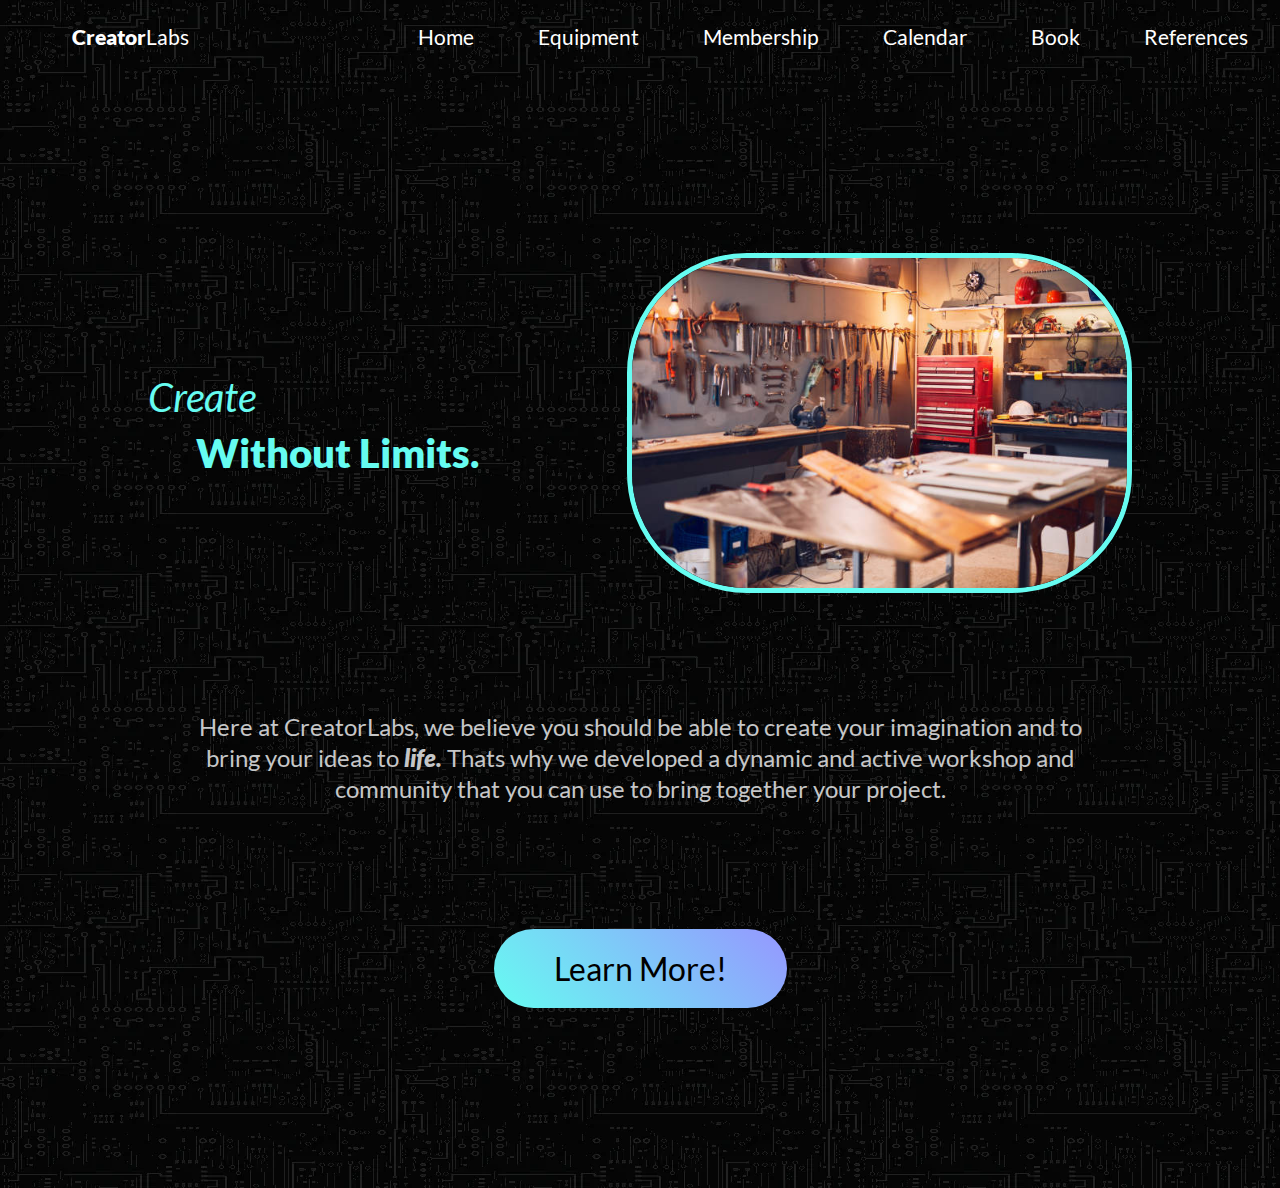
<file: index.html>
<!-- 
    WEBSITE HOMEPAGE -- Includes info like what the community is for, and brief overviews of the website. Also includes navbar to navigate to other important info
-->

<!DOCTYPE html>
<html lang="en">
<head>
    <!-- Setting up website attributes and linking images/files to the page. -->
    <meta charset="UTF-8">
    <meta name="viewport" content="width=device-width, initial-scale=1.0">
    <title>CreatorLabs</title>
    <link rel="icon" type="image/x-icon" href="images/cog_icon.jpg">
    <link rel="stylesheet" href="fonts.css">
    <link rel="stylesheet" href="navbar.css">
    <link rel="stylesheet" href="index.css">
</head>
<body>
    <!-- Header of webpage -->
    <header>
        <!-- Website Navbar -->
        <nav>
            <ul class="nav-list">
                <li class="nav-item">
                    <a href="index.html"><b>Creator</b>Labs</a>
                </li>
                <li class="nav-item">
                    <a href="index.html">Home</a>
                </li>
                <li class="nav-item">
                    <a href="equipment.html">Equipment</a>
                </li>
                <li class="nav-item">
                    <a href="membership.html">Membership</a>
                </li>
                <li class="nav-item">
                    <a href="calendar.html">Calendar</a>
                </li>
                <li class="nav-item">
                    <a href="booking.html">Book</a>
                </li>
                <li class="nav-item">
                    <a href="references.html">References</a>
                </li>
            </ul>
        </nav>
    </header>

    <!-- Body of webpage -->
    <main id="doc-body">
        <div class="doc-filler"></div>

        <!-- Title/motto of webpage -->
        <div id="doc-title">
            <em>Create</em> <br> &nbsp; &nbsp; &nbsp; <b>Without Limits.</b>
        </div>

        <!-- Workshop image -->
        <div id="workshop-img">
            <img src="images/workshop.jpg">    
        </div>

        <!-- Company summary/description -->
        <div id="doc-description">
            <p>
                Here at CreatorLabs, we believe you should be able to create your imagination and to bring your ideas to <i><b>life.</b></i>
                Thats why we developed a dynamic and active workshop and community that you can use to bring together your project.
            </p>
        </div>

        <!-- "Learn more" button -->
        <div class="flex-break"></div>
        <button id="learn-more-button" title="Learn More!"><a href="membership.html" style="text-decoration: none; color: var(--secondary-text-color);">Learn More!</a></button>
        <div class="flex-break"></div>
    </main>

    <!-- Footer of le webpage -->
    <footer id="doc-footer">
        
    </footer>
</body>
</html>
</file>
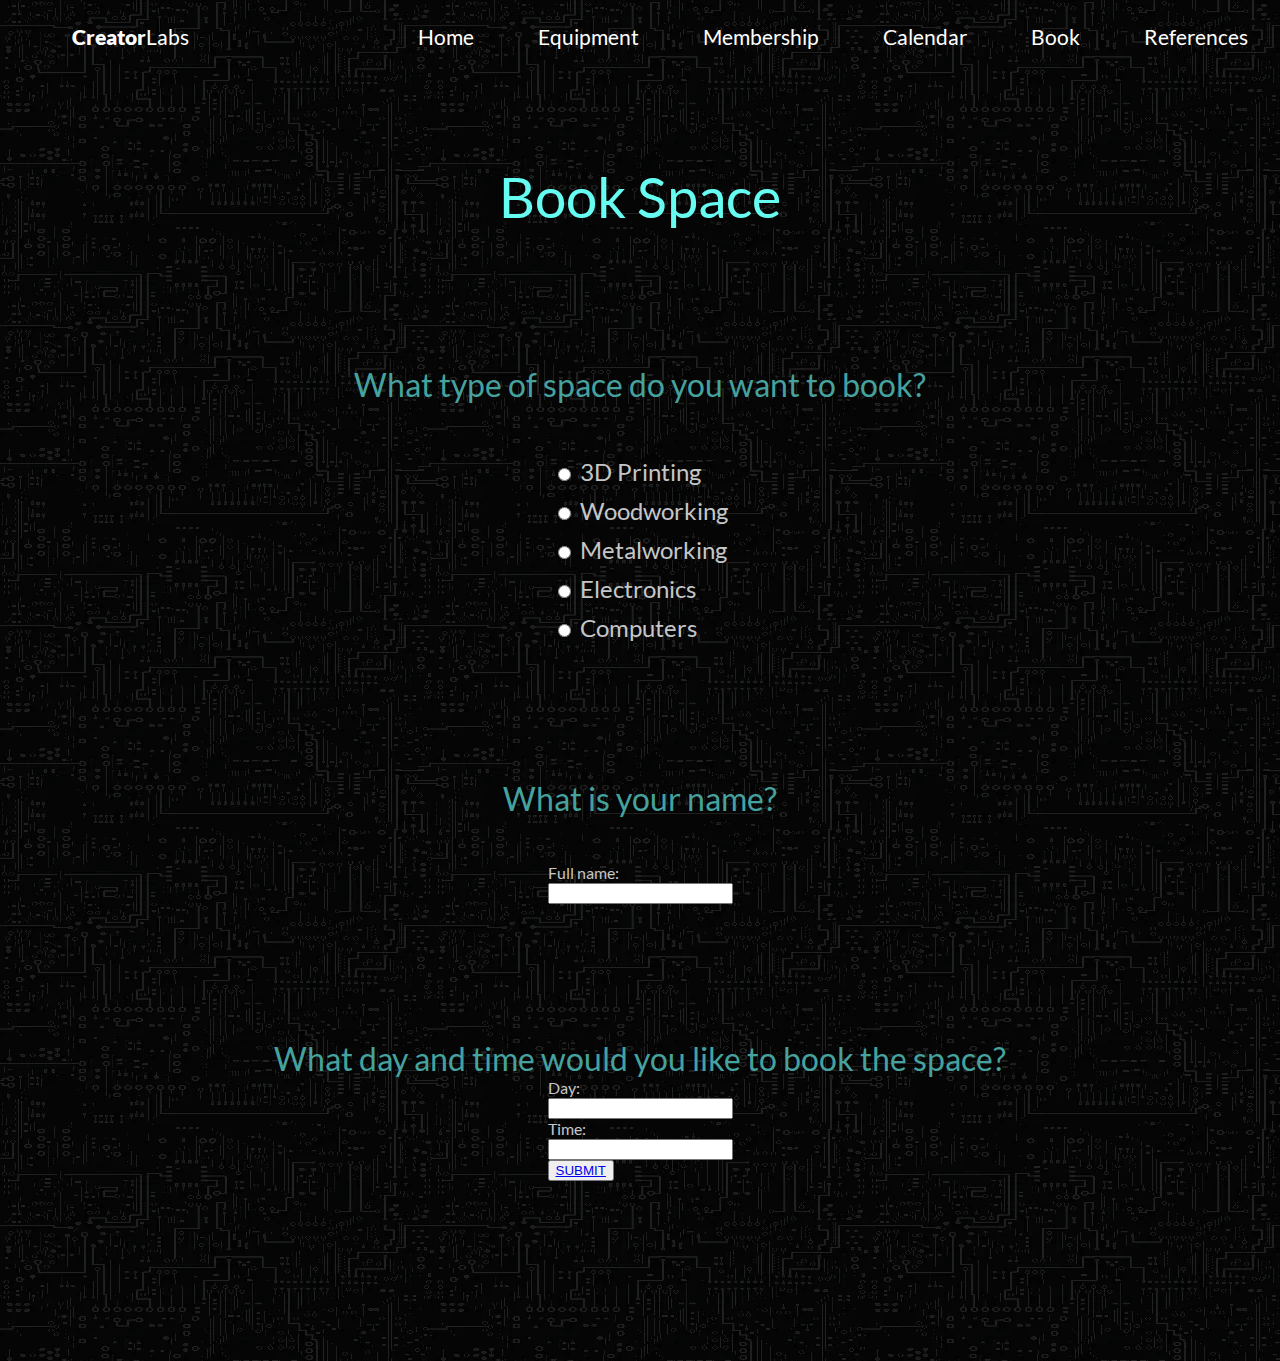
<file: booking.html>
<!DOCTYPE html>
<html lang="en">
<head>
    <!-- Setting up website attributes and linking images/files to the page. -->
    <meta charset="UTF-8">
    <meta name="viewport" content="width=device-width, initial-scale=1.0">
    <title>CreatorLabs</title>
    <link rel="icon" type="image/x-icon" href="images/cog_icon.jpg">
    <link rel="stylesheet" href="fonts.css">
    <link rel="stylesheet" href="navbar.css">
    <link rel="stylesheet" href="booking.css">
</head>
<body>
    <!-- Header of webpage -->
    <header>
        <!-- Website Navbar -->
        <nav>
            <ul class="nav-list">
                <li class="nav-item">
                    <a href="index.html"><b>Creator</b>Labs</a>
                </li>
                <li class="nav-item">
                    <a href="index.html">Home</a>
                </li>
                <li class="nav-item">
                    <a href="equipment.html">Equipment</a>
                </li>
                <li class="nav-item">
                    <a href="membership.html">Membership</a>
                </li>
                <li class="nav-item">
                    <a href="calendar.html">Calendar</a>
                </li>
                <li class="nav-item">
                    <a href="booking.html">Book</a>
                </li>
                <li class="nav-item">
                    <a href="references.html">References</a>
                </li>
            </ul>
        </nav>
    </header>

    <!-- Body of webpage -->
    <main id="doc-body">
        <div class="flex-break"></div>

        <div id="doc-title">Book Space</div>
        <div class="flex-break"></div>

        <div id="secondary-title">What type of space do you want to book?</div>
        <div class="flex-break"></div>

        <form id="booking-form">
            <input type="radio" id="3d-printing" value="3D printing" name="space-type">
            <label for="3d-printing" id="booking-form-element">3D Printing</label>
            <br>

            <input type="radio" id="woodworking" value="Woodworking" name="space-type">
            <label for="woodworking" id="booking-form-element">Woodworking</label>
            <br>

            <input type="radio" id="metalworking" value="Metalworking" name="space-type">
            <label for="metalworking" id="booking-form-element">Metalworking</label>
            <br>

            <input type="radio" id="electronics" value="Electronics" name="space-type">
            <label for="electronics" id="booking-form-element">Electronics</label>
            <br>

            <input type="radio" id="computers" value="Computers" name="space-type">
            <label for="computers" id="booking-form-element">Computers</label>
        </form>

        <div class="flex-break"></div>
        <div id="secondary-title-2">What is your name?</div>
        <div class="flex-break"></div>

        <form id="name-form">
            <label for="name" id="name-input">Full name:</label>
            <br>
            <input type="text" id="name"name="name" ;>
            <br>
        </form>

        <div class="flex-break"></div>
        <div id="secondary-title-3">What day and time would you like to book the space?</div>
        <div class="flex-break"></div>

        <form id="date-time-form">
            <label for="name" id="date-input">Day:</label>
            <br>
            <input type="text" id="name"name="name" ;>
            <br>

            <label for="name" id="date-input">Time:</label>
            <br>
            <input type="text" id="name"name="name" ;>
            <br>

            <button type="submit" name="submit-button" value="submit"><a href="index.html">SUBMIT</a></button>
        </form>
    </main>

    <!-- Footer of le webpage -->
    <footer id="doc-footer">
        
    </footer>
</body>
</html>
</file>
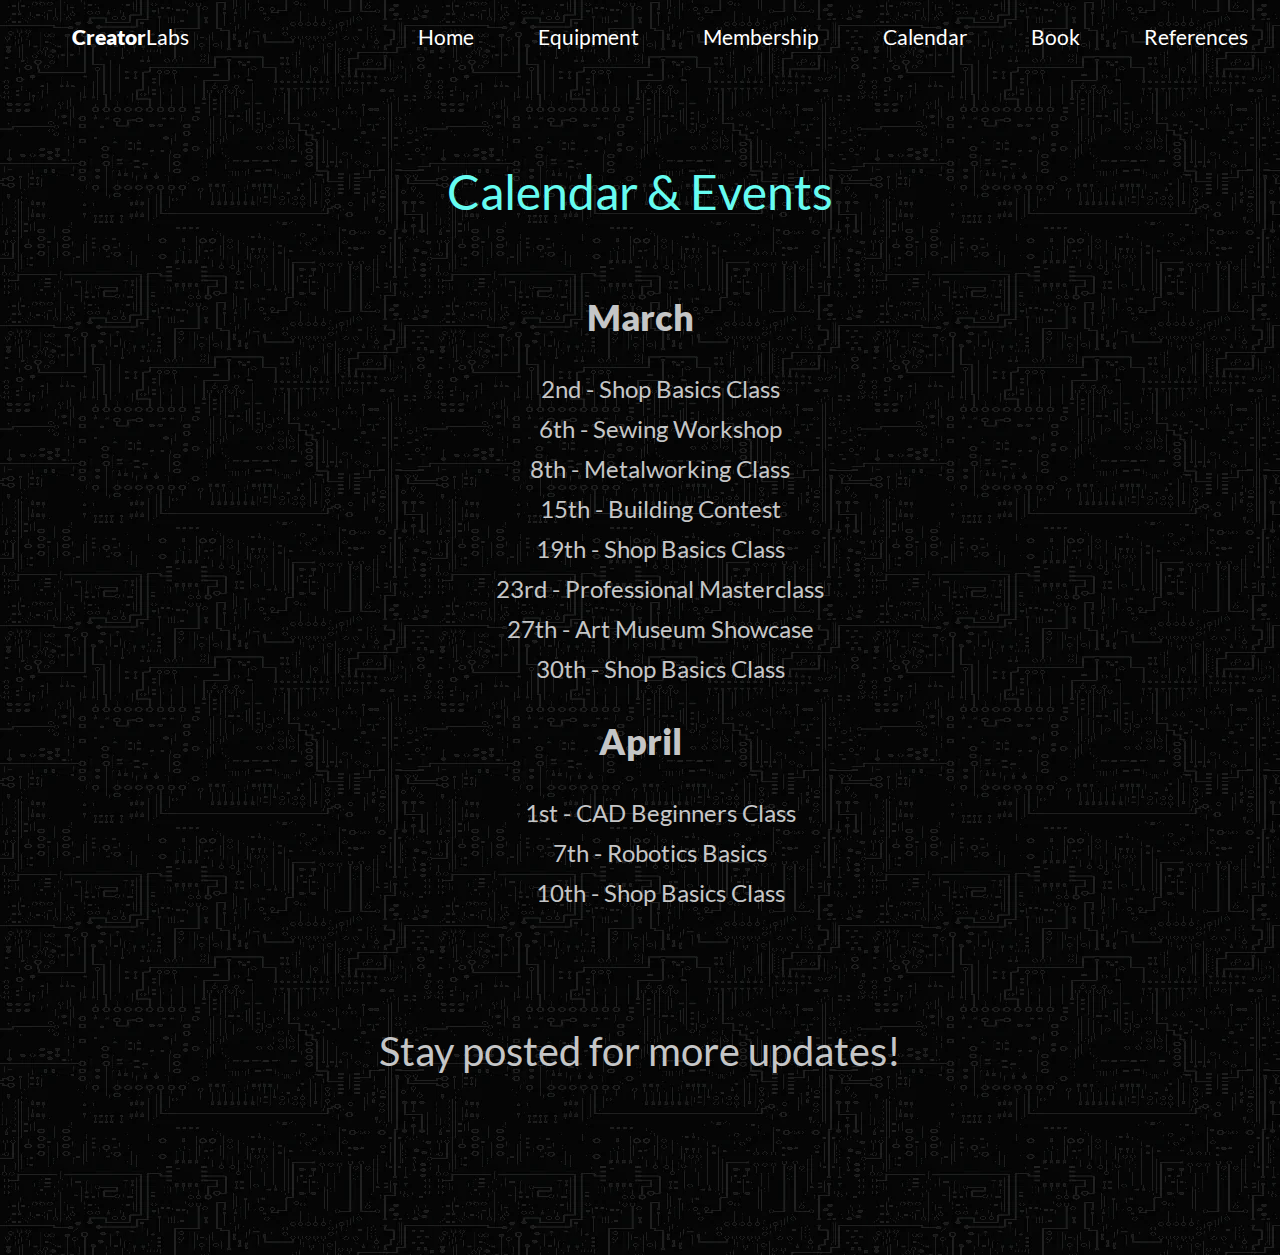
<file: calendar.html>
<!--
    CALENDAR WEBPAGE -- Shows calendar and event schedule for CreatorLabs
-->

<!DOCTYPE html>
<html lang="en">
<head>
    <!-- Setting up website attributes and linking images/files to the page. -->
    <meta charset="UTF-8">
    <meta name="viewport" content="width=device-width, initial-scale=1.0">
    <title>CreatorLabs</title>
    <link rel="icon" type="image/x-icon" href="images/cog_icon.jpg">
    <link rel="stylesheet" href="fonts.css">
    <link rel="stylesheet" href="navbar.css">
    <link rel="stylesheet" href="calendar.css">
</head>
<body>
    <!-- Header of webpage -->
    <header>
        <!-- Website Navbar -->
        <nav>
            <ul class="nav-list">
                <li class="nav-item">
                    <a href="index.html"><b>Creator</b>Labs</a>
                </li>
                <li class="nav-item">
                    <a href="index.html">Home</a>
                </li>
                <li class="nav-item">
                    <a href="equipment.html">Equipment</a>
                </li>
                <li class="nav-item">
                    <a href="membership.html">Membership</a>
                </li>
                <li class="nav-item">
                    <a href="calendar.html">Calendar</a>
                </li>
                <li class="nav-item">
                    <a href="booking.html">Book</a>
                </li>
                <li class="nav-item">
                    <a href="references.html">References</a>
                </li>
            </ul>
        </nav>
    </header>

    <!-- Body of webpage -->
    <main id="doc-body">
        <div class="flex-break"></div>

        <div id="doc-title"> Calendar & Events </div>
        <div class="flex-break"></div>

        <div id="event-list">
            <h2>March</h2>
            <ul>
                <li>2nd - Shop Basics Class</li>
                <li>6th - Sewing Workshop</li>
                <li>8th - Metalworking Class</li>
                <li>15th - Building Contest</li>
                <li>19th - Shop Basics Class</li>
                <li>23rd - Professional Masterclass</li>
                <li>27th - Art Museum Showcase</li>
                <li>30th - Shop Basics Class</li>
            </ul>

            <h2>April</h2>
            <ul>
                <li>1st - CAD Beginners Class</li>
                <li>7th - Robotics Basics</li>
                <li>10th - Shop Basics Class</li>
            </ul>
        </div>
        <div class="flex-break"></div>

        <div id="closing">Stay posted for more updates!</div>
    </main>

    <!-- Footer of le webpage -->
    <footer id="doc-footer">
        
    </footer>
</body>
</html>
</file>
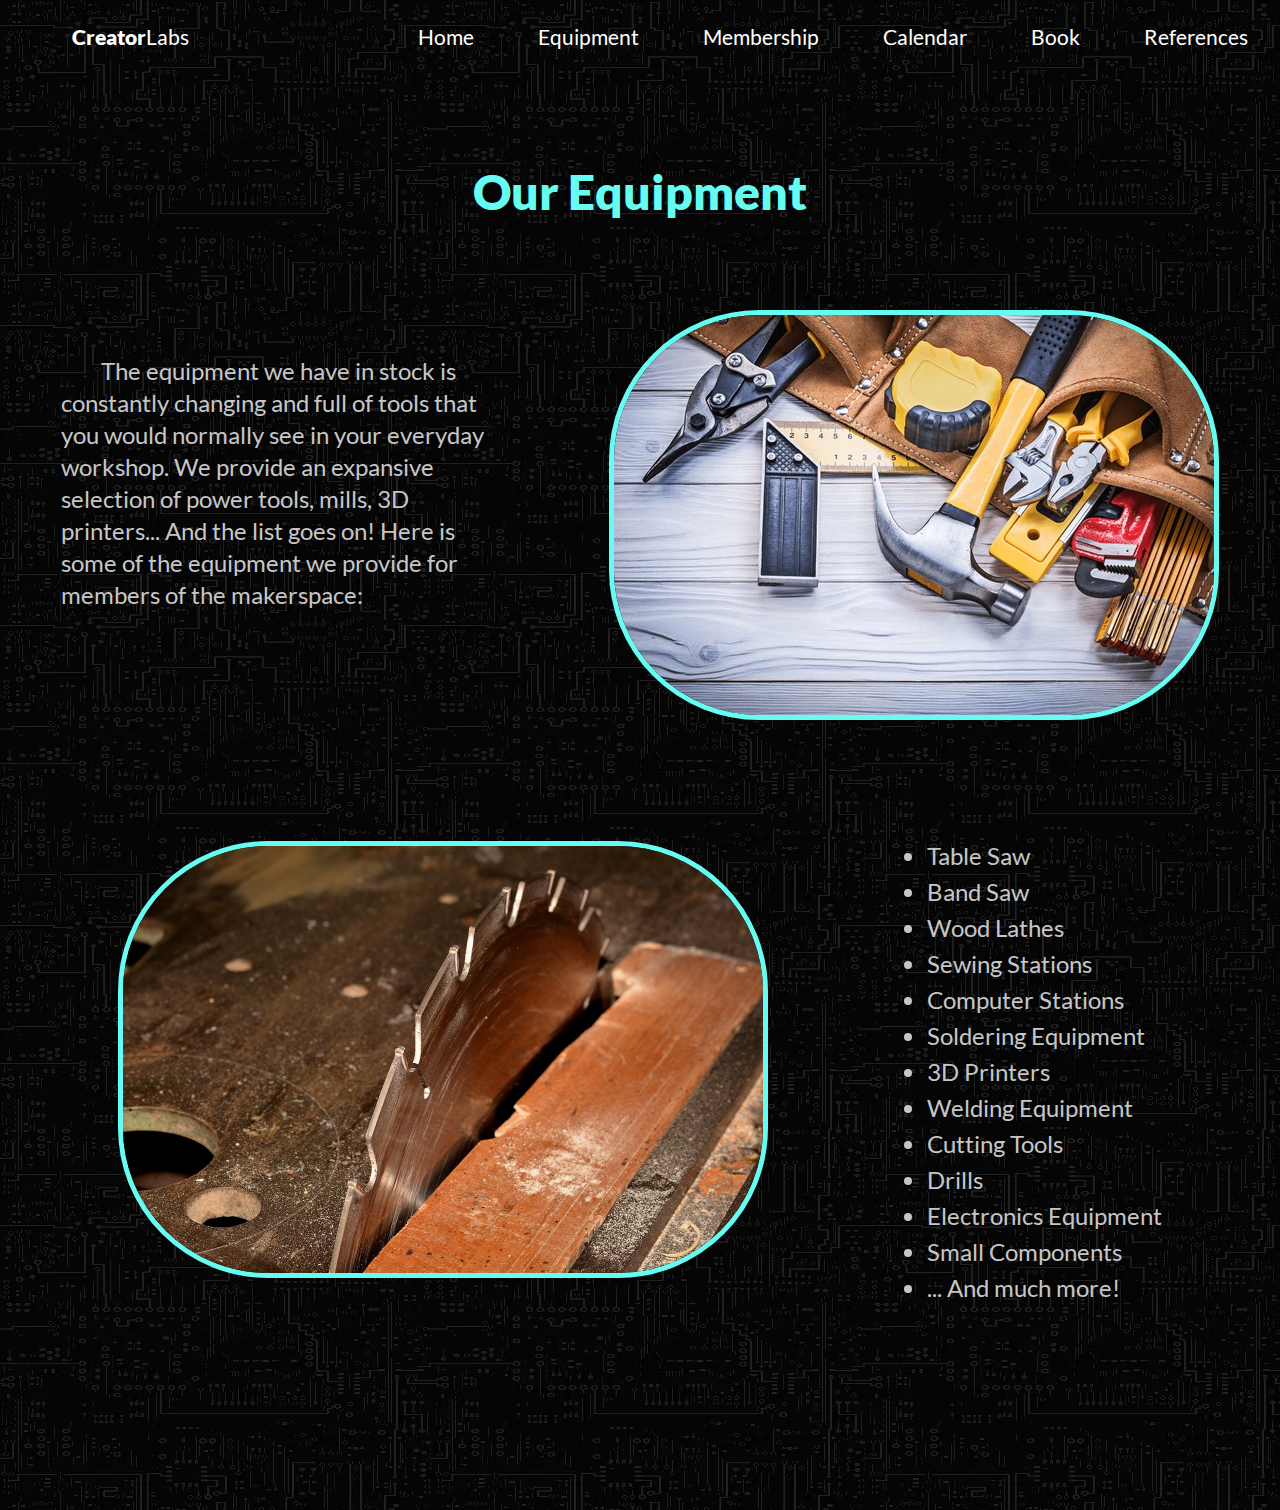
<file: equipment.html>
<!DOCTYPE html>
<html lang="en">
<head>
    <meta charset="UTF-8">
    <meta name="viewport" content="width=device-width, initial-scale=1.0">
    <title>CreatorLabs</title>
    <link rel="icon" type="image/x-icon" href="images/cog_icon.jpg">
    <link rel="stylesheet" href="fonts.css">
    <link rel="stylesheet" href="navbar.css">
    <link rel="stylesheet" href="equipment.css">
</head>
<body>
    <!-- Header of webpage -->
    <header>
        <!-- Website Navbar -->
        <nav>
            <ul class="nav-list">
                <li class="nav-item">
                    <a href="index.html"><b>Creator</b>Labs</a>
                </li>
                <li class="nav-item">
                    <a href="index.html">Home</a>
                </li>
                <li class="nav-item">
                    <a href="equipment.html">Equipment</a>
                </li>
                <li class="nav-item">
                    <a href="membership.html">Membership</a>
                </li>
                <li class="nav-item">
                    <a href="calendar.html">Calendar</a>
                </li>
                <li class="nav-item">
                    <a href="booking.html">Book</a>
                </li>
                <li class="nav-item">
                    <a href="references.html">References</a>
                </li>
            </ul>
        </nav>
    </header>

    <!-- Body of webpage -->
    <main id="doc-body">
        <div class="flex-break"></div>

        <!-- Title of webpage -->
        <div id="doc-title">
            <b>Our Equipment</b>
        </div>
        <div class="flex-break"></div>

        <!-- First document paragraph and equipment img -->
        <div id="doc-description-1">
            &nbsp; &nbsp; &nbsp; &nbsp; The equipment we have in stock is constantly changing and full of tools that you would normally see 
            in your everyday workshop. We provide an expansive selection of power tools, mills, 3D printers... And the list goes on! Here is
            some of the equipment we provide for members of the makerspace:
        </div>
        <div id="equipment-img">
            <img src="images/tools.webp" alt="tools">
        </div>
        <div class="flex-break"></div>

        <!-- Table saw image and list of equipment -->
        <div id="table-saw-img">
            <img src="images/table_saw.jpg" alt="table saw">
        </div>
        <div id="doc-description-2">
            <ul>
                <li>Table Saw</li>
                <li>Band Saw</li>
                <li>Wood Lathes</li>
                <li>Sewing Stations</li>
                <li>Computer Stations</li>
                <li>Soldering Equipment</li>
                <li>3D Printers</li>
                <li>Welding Equipment</li>
                <li>Cutting Tools</li>
                <li>Drills</li>
                <li>Electronics Equipment</li>
                <li>Small Components</li>
                <li>... And much more!</li>
            </ul>
        </div>
        <div class="flex-break"></div>

        
    </main>

    <!-- Footer of le webpage -->
    <footer id="doc-footer">
        
    </footer>
</body>
</html>
</file>
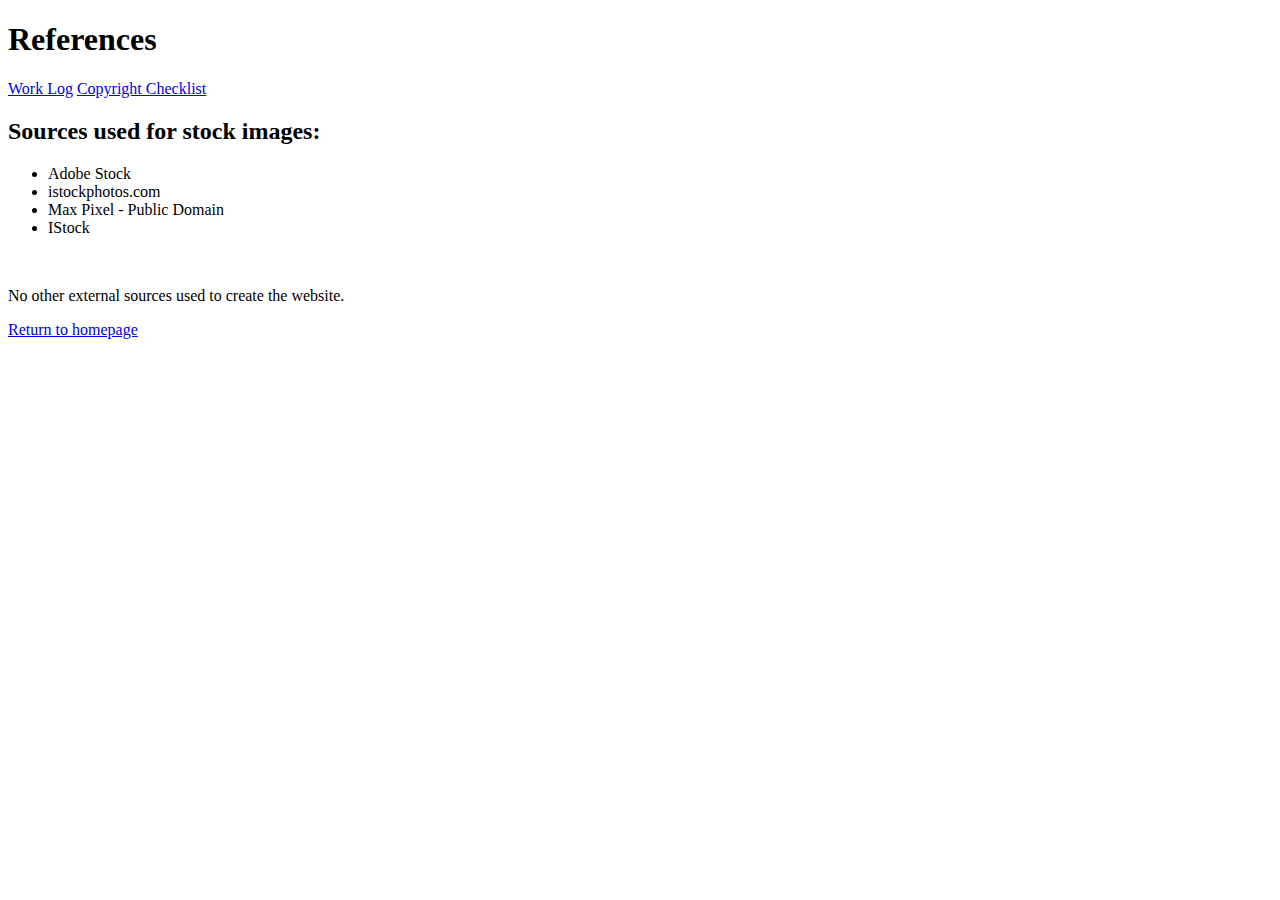
<file: references.html>
<!DOCTYPE html>
<html lang="en">
<head>
    <meta charset="UTF-8">
    <meta name="viewport" content="width=device-width, initial-scale=1.0">
    <title>Document</title>
</head>
<body>
    <h1>References</h1>
    <a href="work_log.pdf">Work Log</a>
    <a href="copyright_checklist.pdf">Copyright Checklist</a>
    <h2>Sources used for stock images:</h2>
    <ul>
	<li>Adobe Stock</li>
	<li>istockphotos.com</li>
	<li>Max Pixel - Public Domain</li>
	<li>IStock</li>
    </ul>
    <br>
    <p>No other external sources used to create the website.</p>
    <a href="index.html">Return to homepage</a>
</body>
</html>
</file>
<file: fonts.css>
/*
    LATO FONT SETUP -- Include on every page and includes lato font to be used throughout the pages
*/

@font-face {
    /* Le regular fonte */
    font-family: lato;
    src: url(fonts/Lato-Regular.ttf);
    font-weight: normal;
}

@font-face {
    /* Le bolde fonte */
    font-family: lato;
    src: url(fonts/Lato-Black.ttf);
    font-weight: bold;
}

@font-face {
    /* Le italica and bolde fonte */
    font-family: lato;
    src: url(fonts/Lato-BlackItalic.ttf);
    font-weight: bold;
    font-style: italic;
}

@font-face {
    /* Le italica fonte */
    font-family: lato;
    src: url(fonts/Lato-Italic.ttf);
    font-style: italic;
}
</file>
<file: navbar.css>
/*
    DEFAULT NAVBAR SETUP -- INCLUDE ON EVERY WEBPAGE!
*/

@import url(theme_colors.css);

:root {
    /* Variables */
    --navlink-text-color: #ffffff;
}

body {
    /* Center body */
    max-width: 1280px;
    margin: auto;
    background-image: url("images/circuit_board_bg.webp");
}

.nav-list {
    /* Random navbar stuff */
    margin:0;
    display:flex;
    justify-content: flex-end;
    align-items: center;
}

.nav-item {
    /* Padding/settings of navigation items */
    list-style: none;
    padding-top: 1.5rem;
    padding-bottom: 1.5rem;
    padding-right: 2rem;
    padding-left: 2rem;
    transition: all 100ms ease-in;
    border-radius: 25px;
}

.nav-item:hover {
    /* Change color when hovering on link */
    background-color: var(--secondary-accent-color);
}

.nav-item a {
    /* Changing color and deco of links */
    text-decoration: none;
    color: var(--navlink-text-color);
    font-size: 1.3rem;
    font-family: lato;
}

.nav-item:first-child {
    /* Put the logo on the far left of navbar */
    margin-right: auto;
}

.flex-break {
    width: 100%;
    height: 0px;
}
</file>
<file: index.css>
/*
    HOMEPAGE CSS -- This has all da styling for index.html, the homepage.
*/

@import url(theme_colors.css);

#doc-body {
    /* Defines the main body of the document */
    display: flex;
    align-content: center;
    justify-content: space-evenly;
    flex-wrap: wrap;
}

.doc-filler {
    /* Settings for document filler that separates navbar from content */
    height: 20vh;
    width: 100%;
}

#workshop-img > img {
    /* Settings of metalworker img */
    height: 330px;
    border-radius: 120px;
    border: 5px solid var(--primary-accent-color);
}

#doc-title {
    /* Company motto thingy */
    font-family: lato;
    font-size: 2.5rem;
    color: var(--primary-accent-color);
    margin-top: auto;
    margin-bottom: auto;
    line-height: 140%;
}

#doc-description {
    margin-top: 10vh;
    width: 70%;
    font-family: lato;
    font-size: 1.5rem;
    color: var(--primary-text-color);
    text-align: center;
    line-height: 130%;
}

#learn-more-button {
    border: none;
    border-radius: 50px;
    padding-left: 60px;
    padding-right: 60px;
    padding-top: 20px;
    padding-bottom: 20px;
    margin-top: 100px;
    font-size: 2rem;
    cursor: pointer;
    background-image: linear-gradient(45deg, var(--primary-button-color), var(--secondary-button-color));
    font-family: lato;
    color: var(--secondary-text-color);
}

#equipment-section {
    margin-top: 20vh;
    font-family: lato;
    font-size: 2rem;
    color: var(--primary-text-color);
}

#doc-footer {
    display:flex;
    align-content: center;
    margin-top: 20vh;
}
</file>
<file: booking.css>
#doc-title {
    margin-top: 10vh;
    font-family: lato;
    font-size: 3.5rem;
    color: var(--primary-accent-color);
}

#doc-body {
    /* Defines the main body of the document */
    display: flex;
    align-content: center;
    justify-content: space-evenly;
    flex-wrap: wrap;
}

#doc-footer {
    display:flex;
    align-content: center;
    margin-top: 20vh;
}

#booking-form {
    font-family: lato;
    margin-top: 5vh;
    font-size: 2rem;
    color: var(--primary-text-color);
}

#booking-form-element {
    font-family: lato;
    margin-top: 2.5vh;
    font-size: 1.5rem;
    color: var(--primary-text-color);
}

#secondary-title {
    font-family: lato;
    margin-top: 15vh;
    font-size: 2rem;
    color: var(--secondary-accent-color);
}

#secondary-title-2 {
    font-family: lato;
    margin-top: 15vh;
    margin-bottom: 5vh;
    font-size: 2rem;
    color: var(--secondary-accent-color);
}

#secondary-title-3 {
    font-family: lato;
    margin-top: 15vh;
    font-size: 2rem;
    color: var(--secondary-accent-color);
}

#name-input {
    margin-top: 5vh;
    font-family: lato;
    font-size: 1rem;
    color: var(--primary-text-color);
}

#date-input {
    margin-top: 5vh;
    font-family: lato;
    font-size: 1rem;
    color: var(--primary-text-color);
}
</file>
<file: calendar.css>
/*
    CALENDAR STYLESHEET -- Styling for calendar and events webpage
*/

#doc-body {
    /* Defines the main body of the document */
    display: flex;
    align-content: center;
    justify-content: space-evenly;
    flex-wrap: wrap;
}

#doc-footer {
    display:flex;
    align-content: center;
    margin-top: 20vh;
}

#doc-title {
    color: var(--primary-accent-color);
    font-family: lato;
    font-size: 3rem;
    margin-top: 10vh;
}

#event-list {
    margin-top: 5vh;
    color: var(--primary-text-color);
    font-family: lato;
    font-size: 1.5rem;
    text-align: center;
}

#event-list > ul {
    list-style-type: none;
    text-align: center;
    line-height: 2.5rem;
}

#closing {
    color: var(--primary-text-color);
    font-family: lato;
    font-size: 2.5rem;
    margin-top: 10vh;
}
</file>
<file: equipment.css>
/*
    EQUIPMENT WEBPAGE STYLESHEET -- Styling for the "equipment" webpage of website
*/

@import url("theme_colors.css");

#doc-body {
    /* Defines the main body of the document */
    display: flex;
    align-content: center;
    justify-content: space-evenly;
    flex-wrap: wrap;
}

#doc-footer {
    display:flex;
    align-content: center;
    margin-top: 20vh;
}

#doc-title {
    margin-top: 10vh;
    font-family: lato;
    font-size: 3rem;
    color: var(--primary-accent-color);
}

#doc-description-1 {
    margin-top: 15vh;
    margin-right: 3vw;
    font-family: lato;
    font-size: 1.5rem;
    color: var(--primary-text-color);
    width: 35%;
    line-height: 2rem;
}

#equipment-img {
    margin-top: 10vh;
}

#equipment-img img {
    border-radius: 150px;
    border: 5px solid var(--primary-accent-color);
    width: auto;
}

#doc-description-2 {
    font-family: lato;
    color: var(--primary-text-color);
    font-size: 1.5rem;
    margin-top: 10vh;
    line-height: 150%;
}

#table-saw-img img {
    border-radius: 150px;
    border: 5px solid var(--primary-accent-color);
    width: 40rem;
}

#table-saw-img {
    margin-top: 13vh;
}
</file>
